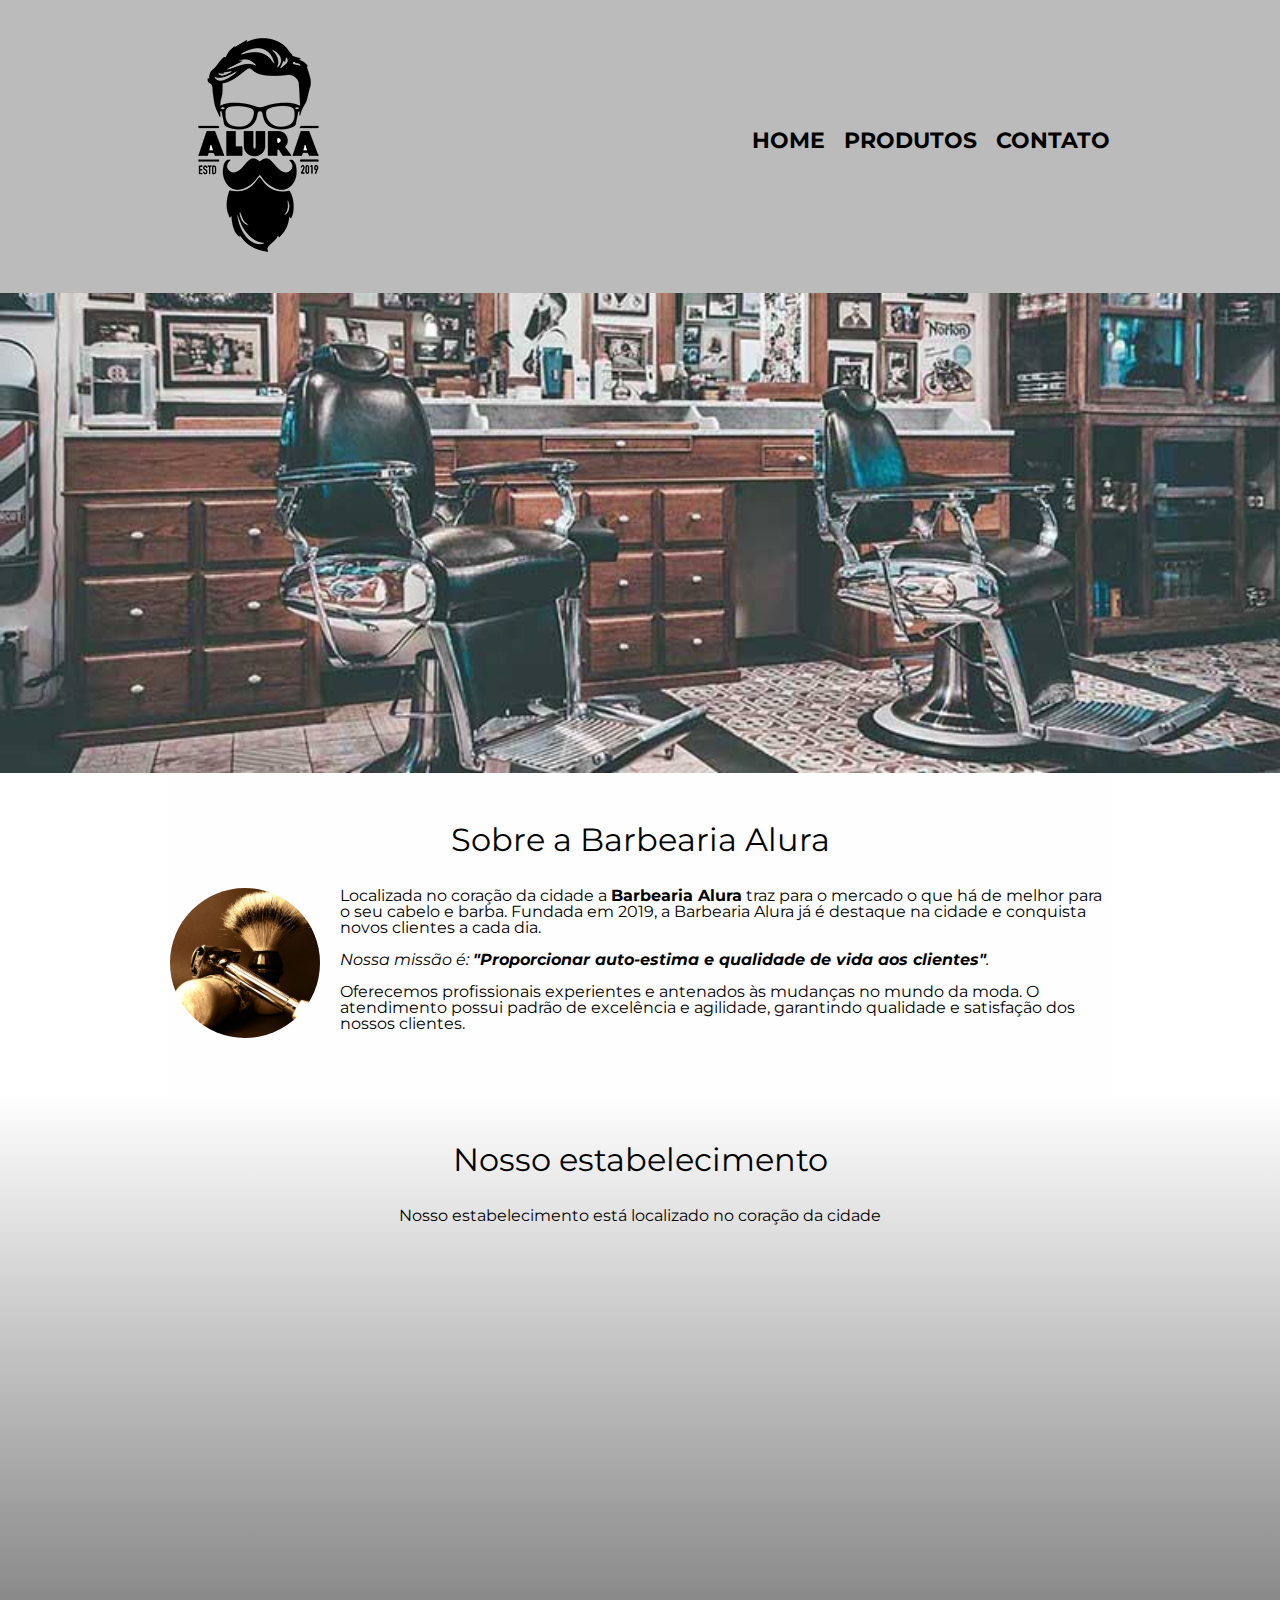
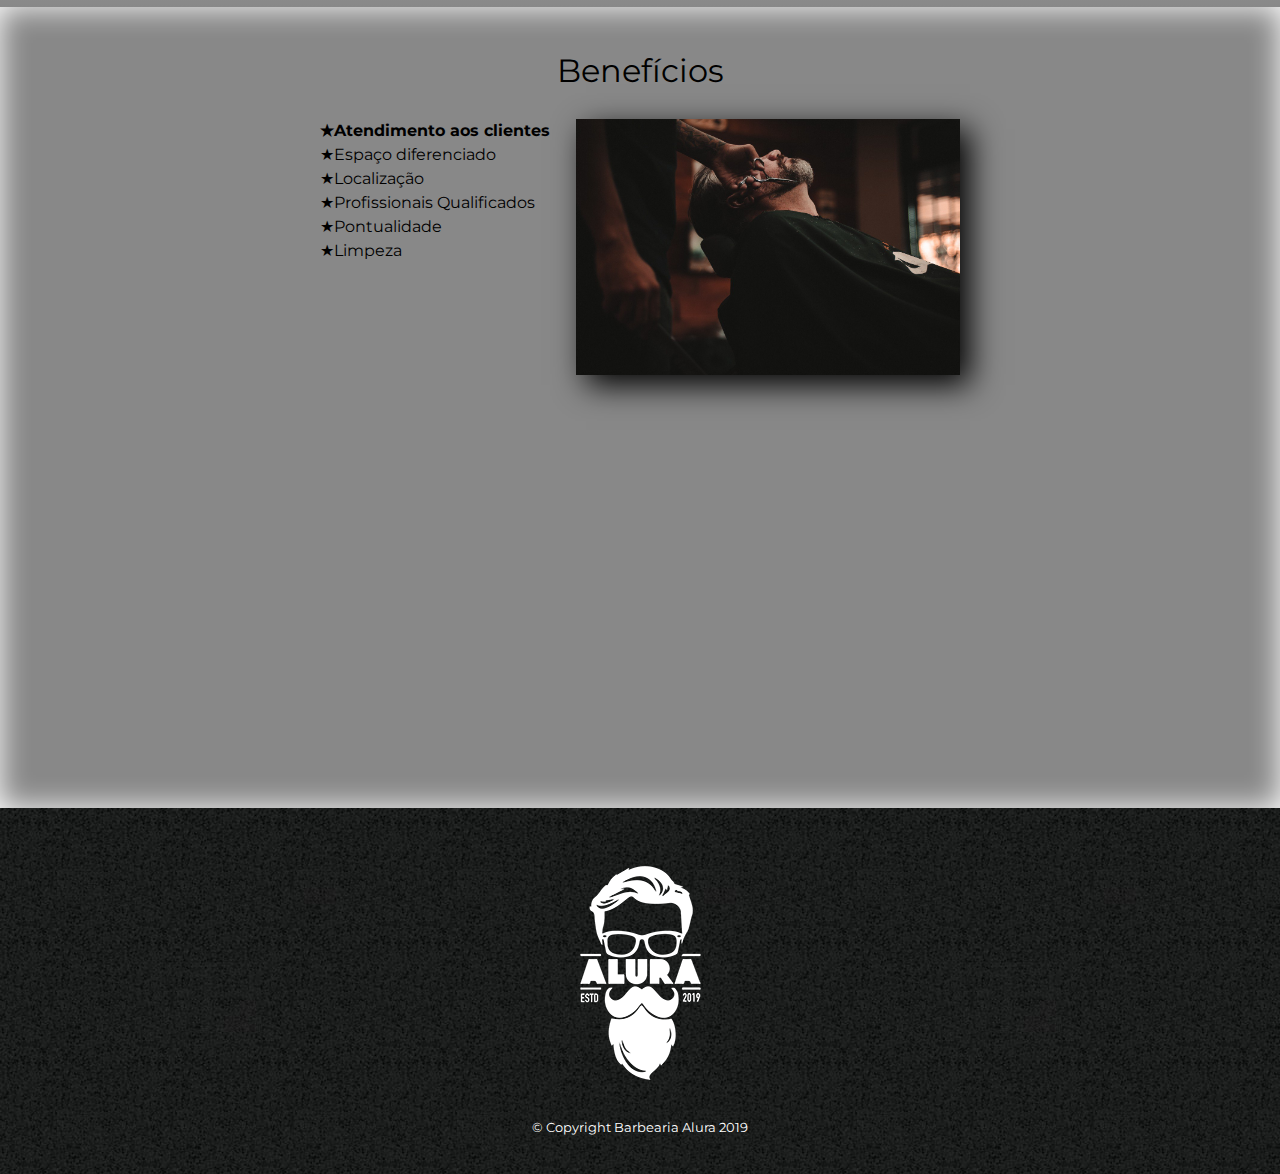
<file: index.html>
<!DOCTYPE html>
<html lang="pt-br">
    <head>
        <meta charset="UTF-8">
        <meta name="viewport" content="width=device-width">
        <title>Barbearia Alura</title>
        <link rel="stylesheet" href="reset.css">
        <link rel="stylesheet" href="style.css">
        <link href="https://fonts.googleapis.com/css2?family=Montserrat:wght@100;300;400&display=swap" rel="stylesheet">

    </head>
    <body>
        <header>
            <div class="caixa">
                <h1> <img src="\imgs\logo.png" alt=""></h1>

                <nav> <!-- div específica para o navegador -->
                    <ul>  <!-- div específica para listas não ordenadas -->
                        <li><a href="index.html">Home</a></li>
                        <li><a href="produtos.html">Produtos</a></li>
                        <li><a href="contato.html">Contato</a></li>
                    </ul>
                </nav>
            </div>
        </header>

        <img class="banner" src="imgs\banner.jpg" alt="banner">

        <main>
            <section class="principal">
                <h2 class="titulo-principal">Sobre a Barbearia Alura</h2>

                <img class="utensilios" src="imgs\utensilios.jpg" alt="Utensilios de um barbeiro">

                <p>Localizada no coração da cidade a <strong>Barbearia Alura</strong> traz para o mercado o que há de melhor para o seu cabelo e barba. Fundada em 2019, a Barbearia Alura já é destaque na cidade e conquista novos clientes a cada dia.</p> 
            
                <p id="missao"><em> Nossa missão é: <strong>"Proporcionar auto-estima e qualidade de vida aos clientes"</strong>. </em></p>
            
                <p>Oferecemos profissionais experientes e antenados às mudanças no mundo da moda. O atendimento possui padrão de excelência e agilidade, garantindo qualidade e satisfação dos nossos clientes. </p>
            </section>

            <section class="mapa">
                <h3 class="titulo-principal">Nosso estabelecimento</h3>
                <p>Nosso estabelecimento está localizado no coração da cidade</p>

                <div class="mapa-conteudo">
                    <iframe src="https://www.google.com/maps/embed?pb=!1m18!1m12!1m3!1d7312.895745493252!2d-46.6391582572021!3d-23.58826540018208!2m3!1f0!2f0!3f0!3m2!1i1024!2i768!4f13.1!3m3!1m2!1s0x94ce5a2b2ed7f3a1%3A0xab35da2f5ca62674!2sCaelum%20-%20Escola%20de%20Tecnologia!5e0!3m2!1spt-BR!2sbr!4v1654187856352!5m2!1spt-BR!2sbr" width="100%" height="300" style="border:0;" allowfullscreen="" loading="lazy" referrerpolicy="no-referrer-when-downgrade"></iframe>
                </div>
            </section>

            <section class = "beneficios">
                <h3 class="titulo-principal">Benefícios </h3>

                <div class="conteudo-beneficios">
                    <ul class="lista-beneficios"">
                        <li class="itens">Atendimento aos clientes</li>
                        <li class="itens">Espaço diferenciado</li>
                        <li class="itens">Localização</li>
                        <li class="itens">Profissionais Qualificados</li>
                        <li class="itens">Pontualidade</li>
                        <li class="itens">Limpeza</li>
                    </ul><img class="imagembeneficios" src="\imgs\beneficios.jpg" alt="corte de barba">
                </div>

                <div class="video">
                    <iframe width="100%" height="315" src="https://www.youtube.com/embed/wcVVXUV0YUY" title="YouTube video player" frameborder="0" allow="accelerometer; autoplay; clipboard-write; encrypted-media; gyroscope; picture-in-picture" allowfullscreen></iframe>
                </div>
            </section>



        </main>

        <footer>
            <img src="\imgs\logo-branco.png" alt="logo">
            <p class="copyright">&copy; Copyright Barbearia Alura 2019</p>
        </footer>

    </body>



</html>
</file>
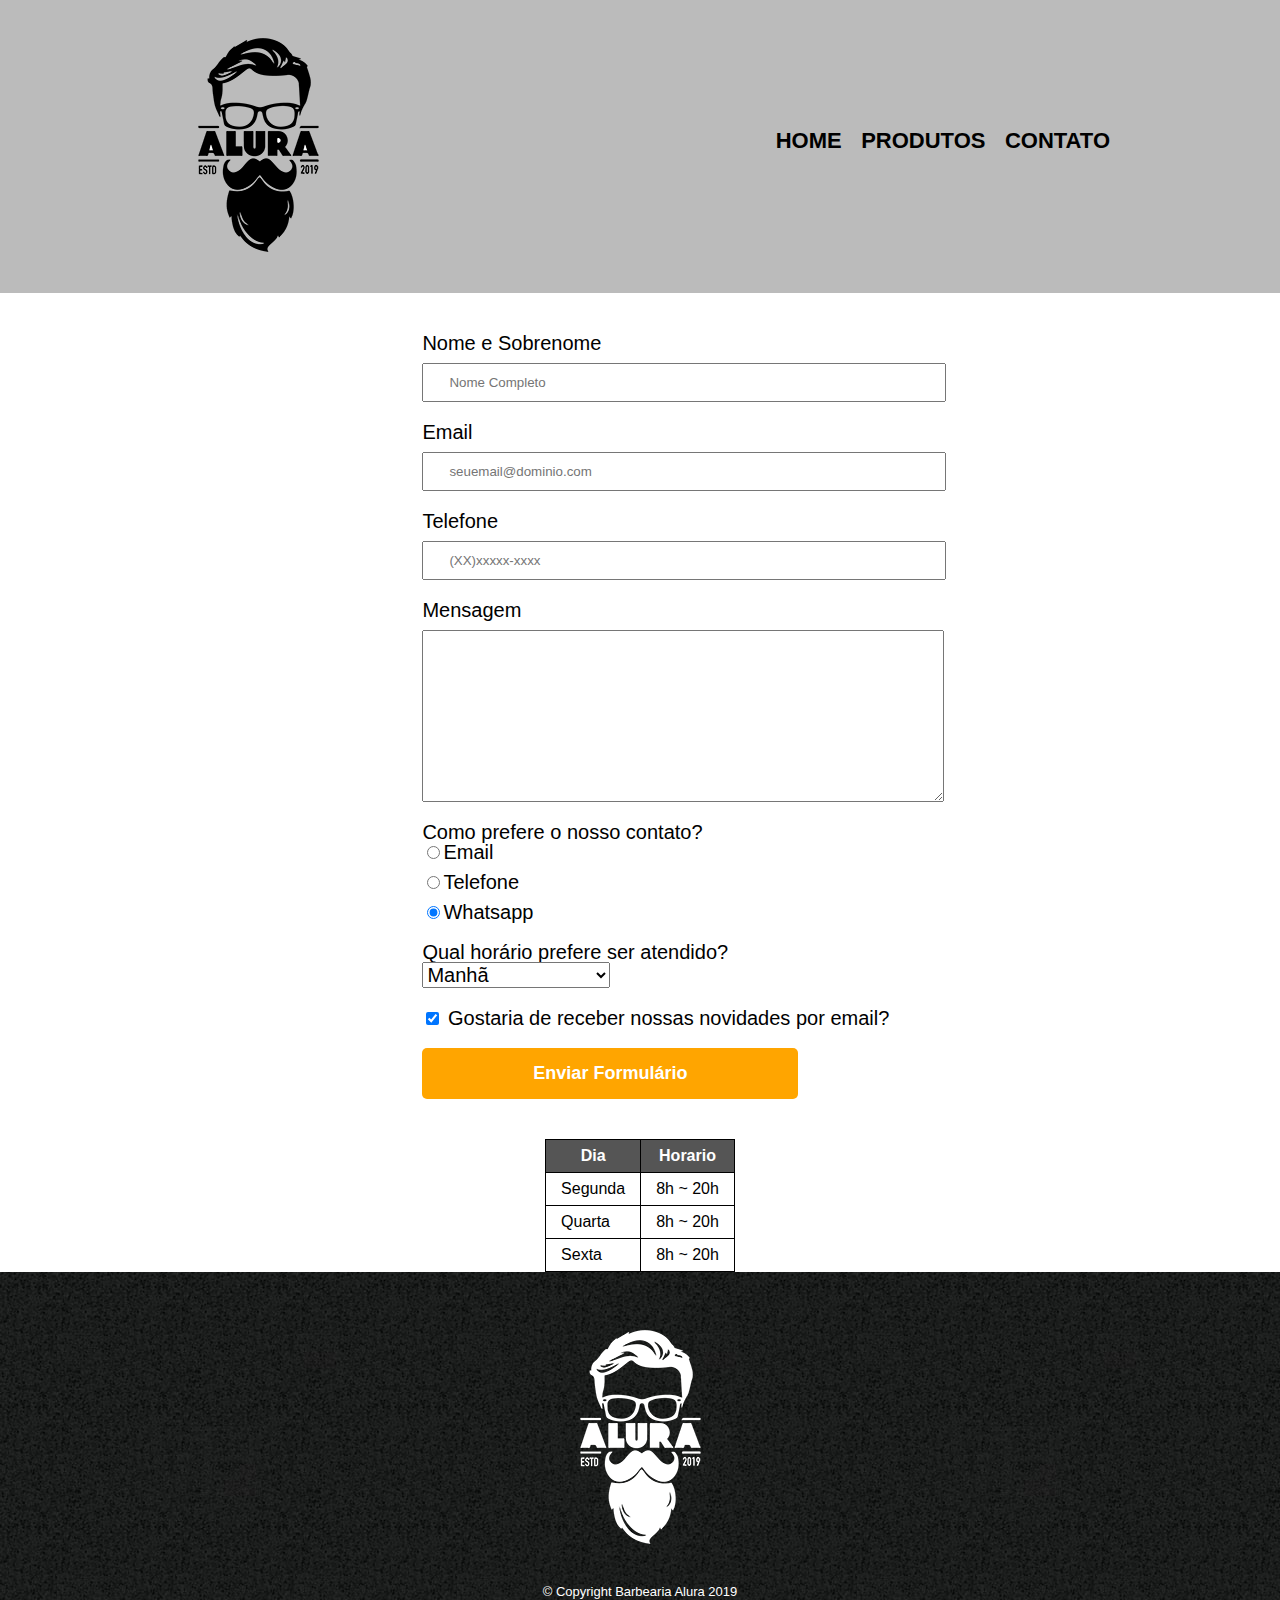
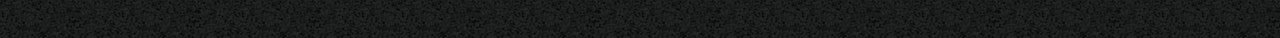
<file: contato.html>
<!DOCTYPE html>
<html lang="pt-br">
    <head>
        <meta charset="UTF-8">
        <meta name="viewport" content="width=device-width">
        <title>Contato - Barbearia Alura</title>
        <link rel="stylesheet" href="reset.css">
        <link rel="stylesheet" href="style.css">
    </head>

    <body>

        <header>
            <div class="caixa">
                <h1> <img src="\imgs\logo.png" alt="Logo da Barbearia Alura"></h1>

                <nav> <!-- div específica para o navegador -->
                    <ul>  <!-- div específica para listas não ordenadas -->
                        <li><a href="index.html">Home</a></li>
                        <li><a href="produtos.html">Produtos</a></li>
                        <li><a href="contato.html">Contato</a></li>
                    </ul>
                </nav>
            </div>
        </header>

        <main>
            <form>
                <label for="nomesobrenome">Nome e Sobrenome</label>
                <input type="text" id="nomesobrenome" class="input-padrao" required placeholder="Nome Completo">

                <label for="email">Email</label>
                <input type="email" id="email" class="input-padrao" required placeholder="seuemail@dominio.com">

                <label for="telefone">Telefone</label>
                <input type="tel" id="telefone" class="input-padrao" required placeholder="(XX)xxxxx-xxxx">

                <label for="mensagem">Mensagem</label>
                <textarea id="mensagem" cols="30" rows="10" class="input-padrao" required></textarea>

                <fieldset class="tipo-contato"> <!--Quando aninhar o label e o input o atributo "for" que corresponde ao "id" torna-se desnecessário-->
                    <legend>Como prefere o nosso contato?</legend>
                    <label for="radio-email"><input type="radio" name="contato" value="email" id="radio-email">Email</label>
                    <label for="radio-telefone"><input type="radio" name="contato" value="telefone" id="radio-telefone">Telefone</label>
                    <label for="radio-whatsapp"><input type="radio" name="contato" value="whatsapp" id="radio-whatsapp" checked>Whatsapp</label>
                </fieldset>

                <fieldset class="tipo-contato"> <!-- Tag de div referente a um ou mais campos com assunto específico-->
                    <legend>Qual horário prefere ser atendido?</legend> <!-- <p> do fieldset-->
                    <select>
                        <option>Manhã</option>
                        <option>Tarde</option>
                        <option>Noite</option>
                    </select>
                </fieldset>

                <label class="checkbox"><input type="checkbox" checked> Gostaria de receber nossas novidades por email?</label>

                <input type="submit" value="Enviar Formulário" class="enviar">
            </form>

            <table>

                <thead> <!-- cabeçalho da tabela-->
                    <tr> 
                        <th>Dia</th> 
                        <th>Horario</th>
                    </tr>
                </thead>

                <tbody> <!-- corpo da tabela-->
                    <tr> <!-- Linhas da tabela-->
                        <td>Segunda</td> <!-- colunas da tabela-->
                        <td>8h ~ 20h</td>
                    </tr>
                    <tr>
                        <td>Quarta</td>
                        <td>8h ~ 20h</td>
                    </tr>
                    <tr>
                        <td>Sexta</td>
                        <td>8h ~ 20h</td>
                    </tr>
                    
                </tbody>

            </table>
        </main>

        <footer>
            <img src="\imgs\logo-branco.png" alt="Logo da Barbearia Alura">
            <p class="copyright">&copy; Copyright Barbearia Alura 2019</p>
        </footer>
    </body>

</html>
</file>
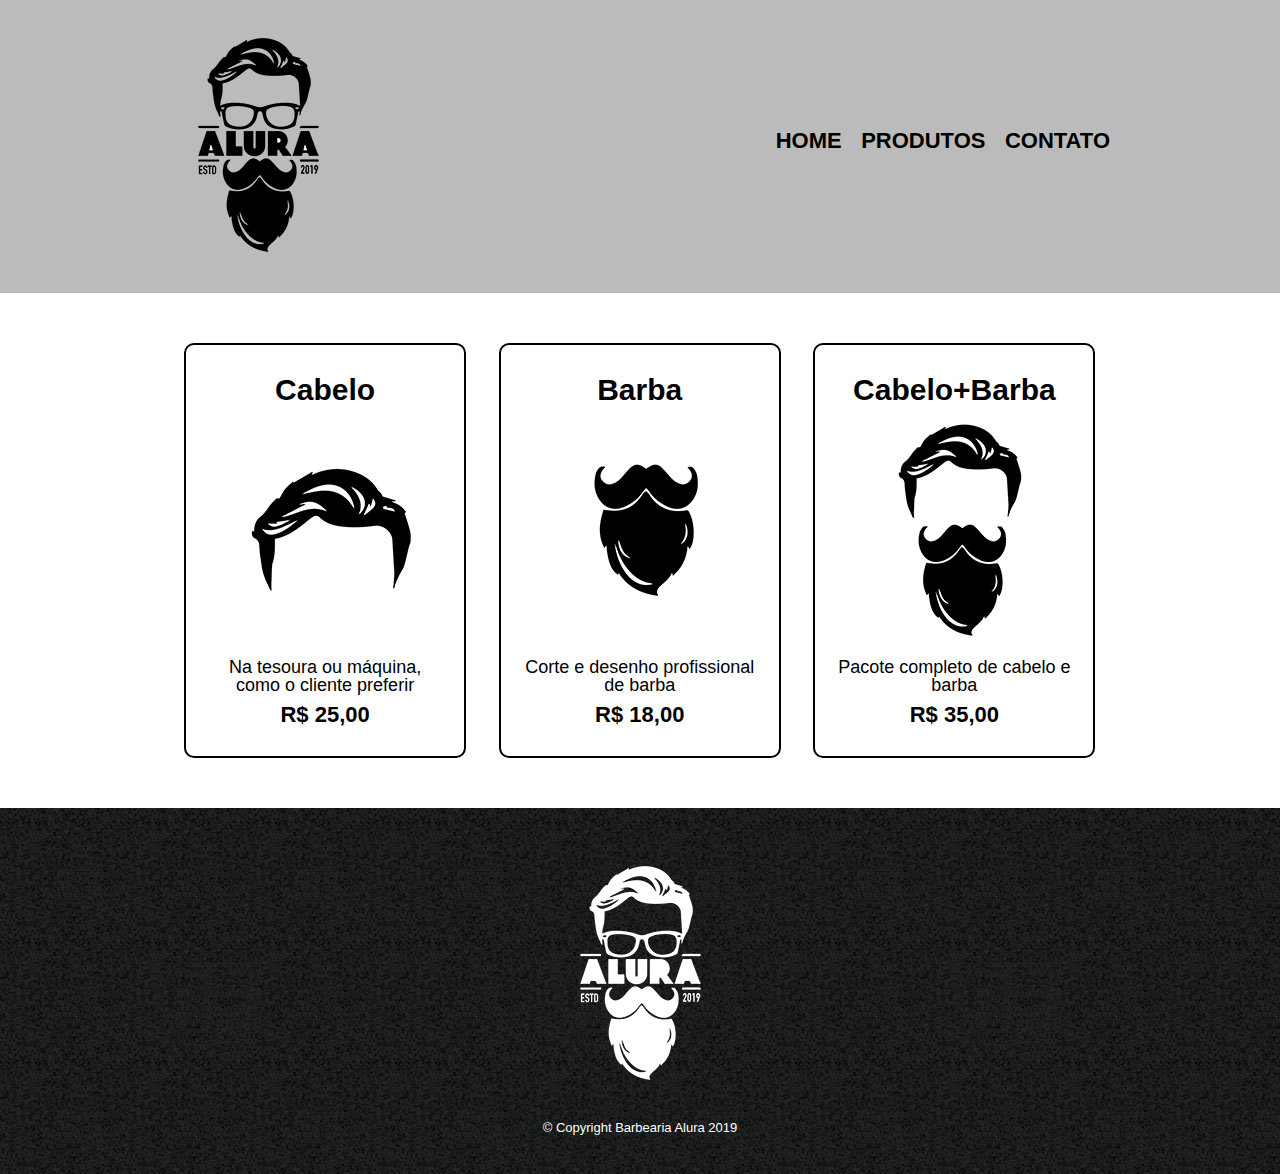
<file: produtos.html>
<!DOCTYPE html>
<html lang="pt-br">
    <head>
        <meta charset="UTF-8">
        <meta name="viewport" content="width=device-width">
        <title>Produtos - Barbearia Alura</title>
        <link rel="stylesheet" href="reset.css">
        <link rel="stylesheet" href="style.css">
    </head>

    <body>

        <header>
            <div class="caixa">
                <h1> <img src="\imgs\logo.png" alt=""></h1>

                <nav> <!-- div específica para o navegador -->
                    <ul>  <!-- div específica para listas não ordenadas -->
                        <li><a href="index.html">Home</a></li>
                        <li><a href="produtos.html">Produtos</a></li>
                        <li><a href="contato.html">Contato</a></li>
                    </ul>
                </nav>
            </div>
        </header>

        <main> <!-- div para divisão principal do body-->
            <ul class="produtos">
                <li>
                    <h2>Cabelo</h2>
                    <img src="\imgs\cabelo.jpg" alt="cabelo">
                    <p class="produto-descricao">Na tesoura ou máquina, como o cliente preferir</p>
                    <p class="produto-preco">R$ 25,00</p>
                </li> 
                <li>
                    <h2>Barba</h2>
                    <img src="\imgs\barba.jpg" alt="barba">
                    <p class="produto-descricao">Corte e desenho profissional de barba</p>
                    <p class="produto-preco">R$ 18,00</p>
                </li>
                <li>
                    <h2>Cabelo+Barba</h2>
                    <img src="\imgs\cabelo+barba.jpg" alt="cabelo e barba">
                    <p class="produto-descricao">Pacote completo de cabelo e barba</p>
                    <p class="produto-preco">R$ 35,00</p>
                </li>
            </ul>
        </main>
        
        <footer>
            <img src="\imgs\logo-branco.png" alt="logo">
            <p class="copyright">&copy; Copyright Barbearia Alura 2019</p>
        </footer>
    </body>

</html>
</file>
<file: style.css>
body {
    font-family: 'Montserrat', sans-serif;
}

header {
    background: #BBBBBB;
    padding: 20px 0;
}

.caixa {
    position: relative;
    width: 940px;
    margin: 0 auto;
}

nav {
    position: absolute;
    top: 110px;
    right: 0;
}

nav li {
    display: inline;
    margin: 0 0 0 15px;
}

nav a {
    text-transform: uppercase;
    color: #000000;
    font-weight: bold;
    font-size: 22px;
    text-decoration: none;
}

nav a:hover {
    color: #C78C19;
    text-decoration: underline;

}

.produtos {
    width: 940px;
    margin: 0 auto;
    padding: 50px 0;
}

.produtos li {
    display:inline-block;
    text-align: center;
    width: 30%;
    vertical-align: top;
    margin: 0 1.5%; /* Distancia entre os elementos da lista */
    padding: 30px 20px;
    box-sizing: border-box; /* Ajusta o padding e width, para que um não amplie o outro desnecessariamente*/
    border: 2px solid #000000;
    /*    border-color: #000000;
    border-width: 2px;
    border-style: solid; */
    border-radius: 10px;
}

.produtos li:hover {
    border-color: #C78C19;
}

.produtos li:active {
    border-color: #088C19;
}

.produtos li:hover h2 {
    font-size: 34px;
}

.produtos h2 {
    font-size: 30px;
    font-weight: bold;
}

.produto-descricao {
    font-size: 18px;
}

.produto-preco {
    font-size: 22px;
    font-weight: bold;
    padding: 10px 0 0;
}

footer {
    text-align: center;
    background: url("bg.jpg");
    padding: 40px 0;
}

.copyright {
    color: #FFFFFF;
    font-size: 13px;
    margin-top: 20px;
}

form {
    margin: 40px 0;
    width: 940px;
    padding: 0px 33%;
}

form label, form fieldset {
    display:block;
    font-size: 20px;
    margin: 0 0 10px;
}

.input-padrao {
    display: block;
    margin: 0 0 20px;
    padding: 10px 25px;
    width: 50%;
}
select {
    width: 20%;
    font-size: 1em;
}

.checkbox {
    margin: 20px 0;
}

.enviar {
    width: 40%;
    padding: 15px 0;
    background-color: orange;
    color: white;
    font-weight: bold;
    font-size: 18px;
    border: none;
    border-radius: 5px;
    transition: 1s all; /* Transição para o hover*/
    cursor: pointer;
}

.enviar:hover {
    background-color: darkorange;
    transform: scale(1.2) rotate(3deg); /* Aumenta o elemento como um todo (fonte, padding, tamanho, etc)*/
}

table {
    margin: 40px 0 20px;
    margin: 0 auto;
}

thead {
    background: #555555;
    color: white;
    font-weight: bold;
}

td,th {
    border: 1px solid #000000;
    padding: 8px 15px;
}

                                    /* CSS DA PÁGINA INICIAL*/
.banner {
    width: 100%;
}

.titulo-principal {
    text-align: center;
    font-size: 2em; /* O dobro da fonte base (padrão do navegador: 15px) */
    margin: 0 0 1em; /* espaço de margem do tamanho da fonte, no caso 2x a fonte principal */
    clear: left; /* Limpa o Float*/
}

/* .titulo-principal::first-letter {
    font-weight: bold;
}

.titulo-principal:before {
    content: "[ ";
}
.titulo-principal:after {
    content: " ]";
}
*/

.principal {
    padding: 3em 0;
    background: #FEFEFE;
    width: 940px;
    margin: 0 auto;
}

.principal p {
    margin: 0 0 1em;
}

.principal strong {
    font-weight: bold;
}

.principal em {
    font-style: italic;
}

.utensilios {
    width: 150px;
    float: left;
    margin: 0 20px 20px 0;
    border-radius: 90px;
}

.mapa {
    padding: 3em 0;
    background: linear-gradient(#FEFEFE, #888888);
}

.mapa-conteudo {
    width: 940px;
    margin: 0 auto;
}

.mapa p {
    margin: 0 0 2em;
    text-align: center;
}

.beneficios {
    padding: 3em 0;
    background: #888888;
    box-shadow: inset 0 0 30px #FFFFFF;
}

.conteudo-beneficios {
    width: 640px;
    margin: 0 auto;
}

.lista-beneficios {
    width: 40%;
    display: inline-block;
    vertical-align: top;
}

.itens {
    line-height: 1.5; /* Tamanho da fonte (1) +50%*/
}

.itens:first-child {
    font-weight: bold;
}

.itens:before {
    content: "★";
}

.imagembeneficios {
    width: 60%;
    opacity: 1;
    transition: 400ms;
    box-shadow: 10px 10px 30px #000000; /* É possível adicionar mais de uma sombra, separando por "," */
}

.imagembeneficios:hover {
    opacity: 0.5;
}

.video {
    width: 560px;
    margin: 2em auto;
}

@media screen and (max-width:480px) {
    .caixa, .principal, .conteudo-beneficios, .mapa-conteudo, .video, .produtos {
        width: auto;
    }

    h1 {
        text-align: center;
    }
    nav {
        position: static;
        font-size: 0.1em;
        text-align: center;
    }
    .lista-beneficios, .imagembeneficios {
        width: 100%;
    }

    .produtos li {
        display: block;
        width: 100%;
        margin: 1em 0;
    }

    /*CONTATO*/
    form {
        width: auto;
        padding: 0;
        text-align: center;
    }
    .input-padrao {
        margin: 0 auto 20px;
        width: 80%;
    }
    .tipo-contato, .checkbox {
        text-align: initial;
        padding: 0.5em;
    }
}
</file>
